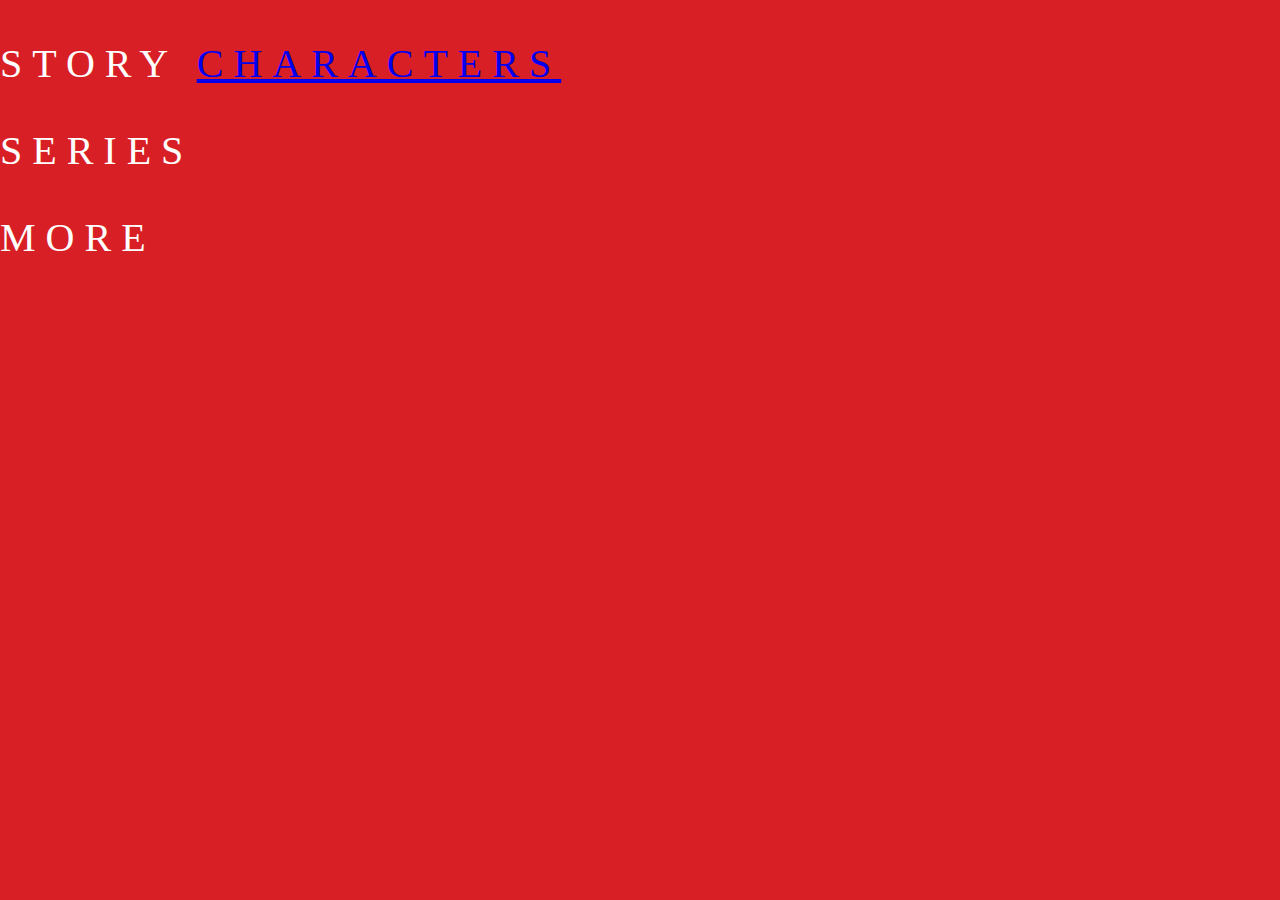
<file: 1_HOMEPAGE/homepage.html>
<!Doctype html>
<html lang="en">
    <head>
    <style>

    p {
    color:white;
    font-family: Koulen;
    font-size: 40px;
    font-style: normal;
    font-weight: 400;
    line-height: normal;
    letter-spacing: 10px;}

    body {
    margin: 0;
    padding: 0;
    background: linear-gradient(180deg, #D81F25);
}

    </style>
        <title>
            SLAMDUNK
        </title>
    </head>
    <body>
        <!--This is the header where we put the categories-->
        <p>STORY</p1>
        <a href = "google.com" target = _self>CHARACTERS</a>    
        <p>SERIES</p>
        <p>MORE</p>
    </body>
</html>
</file>
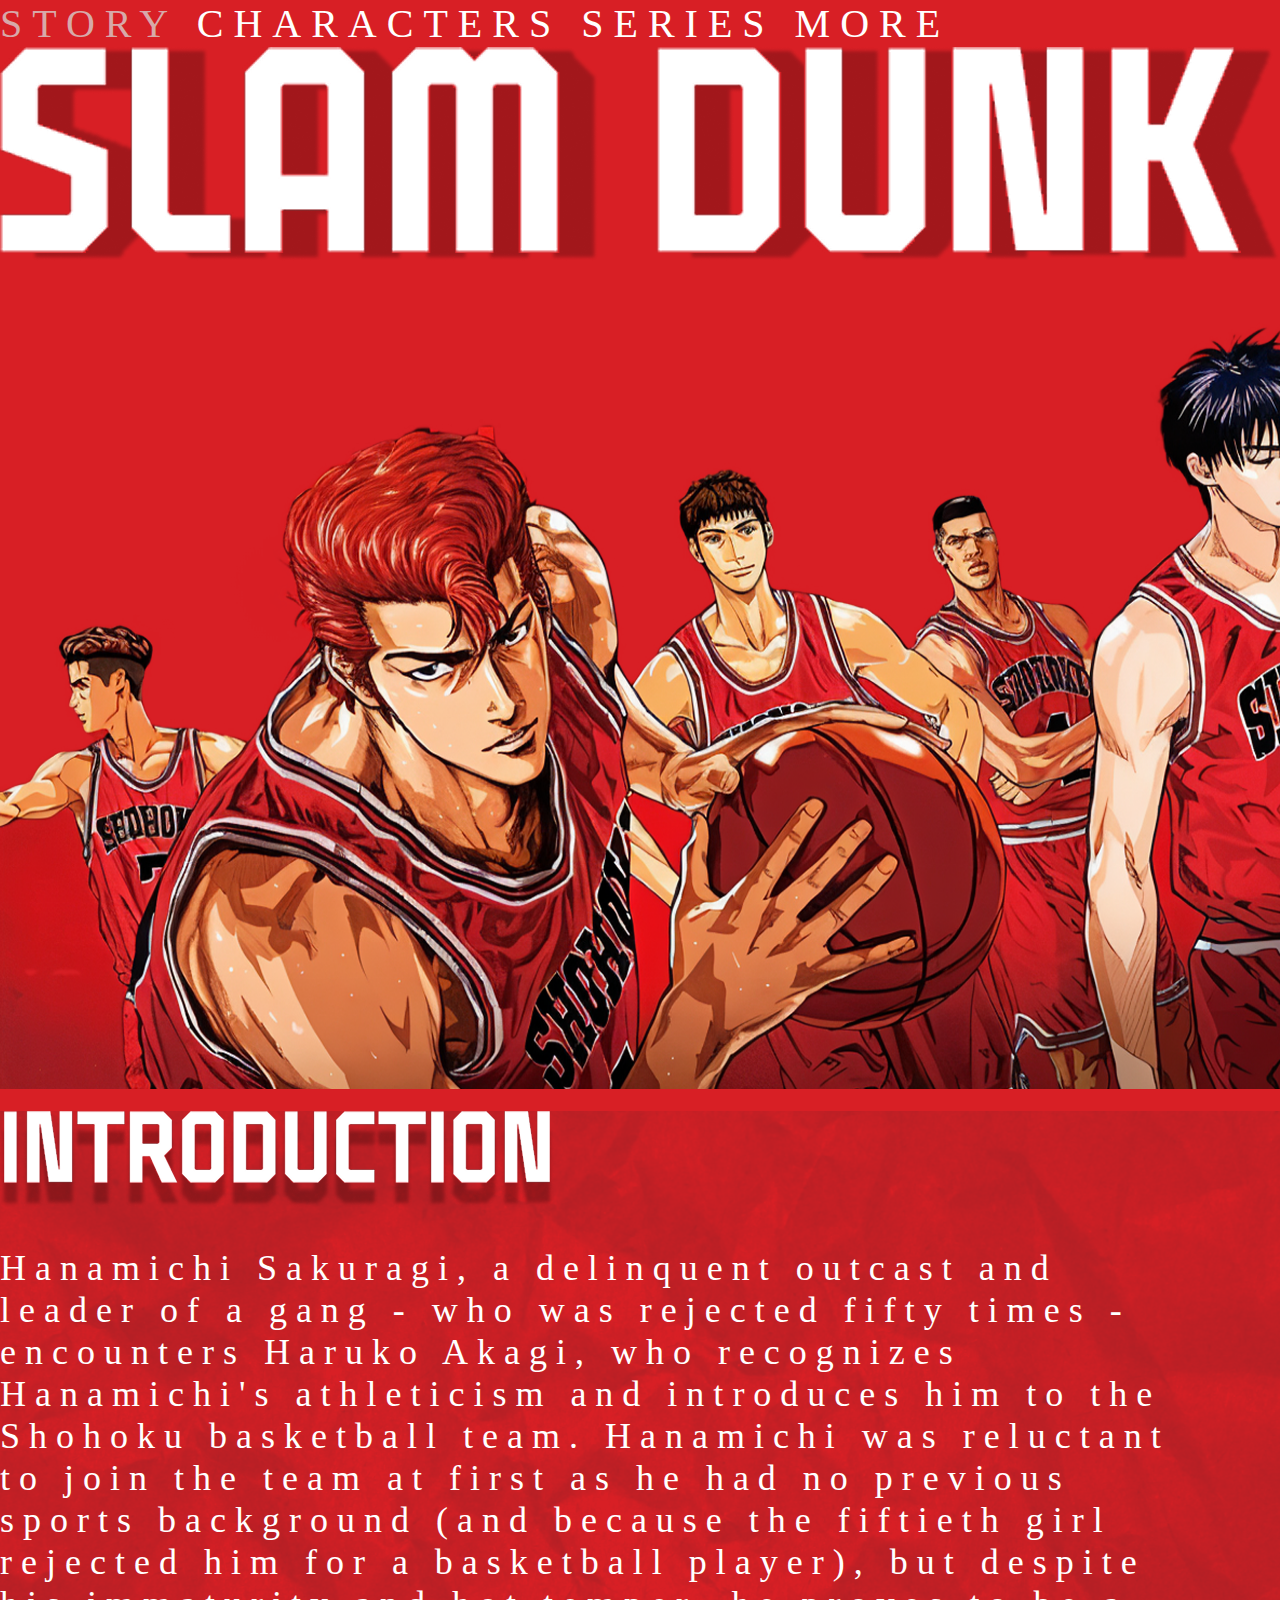
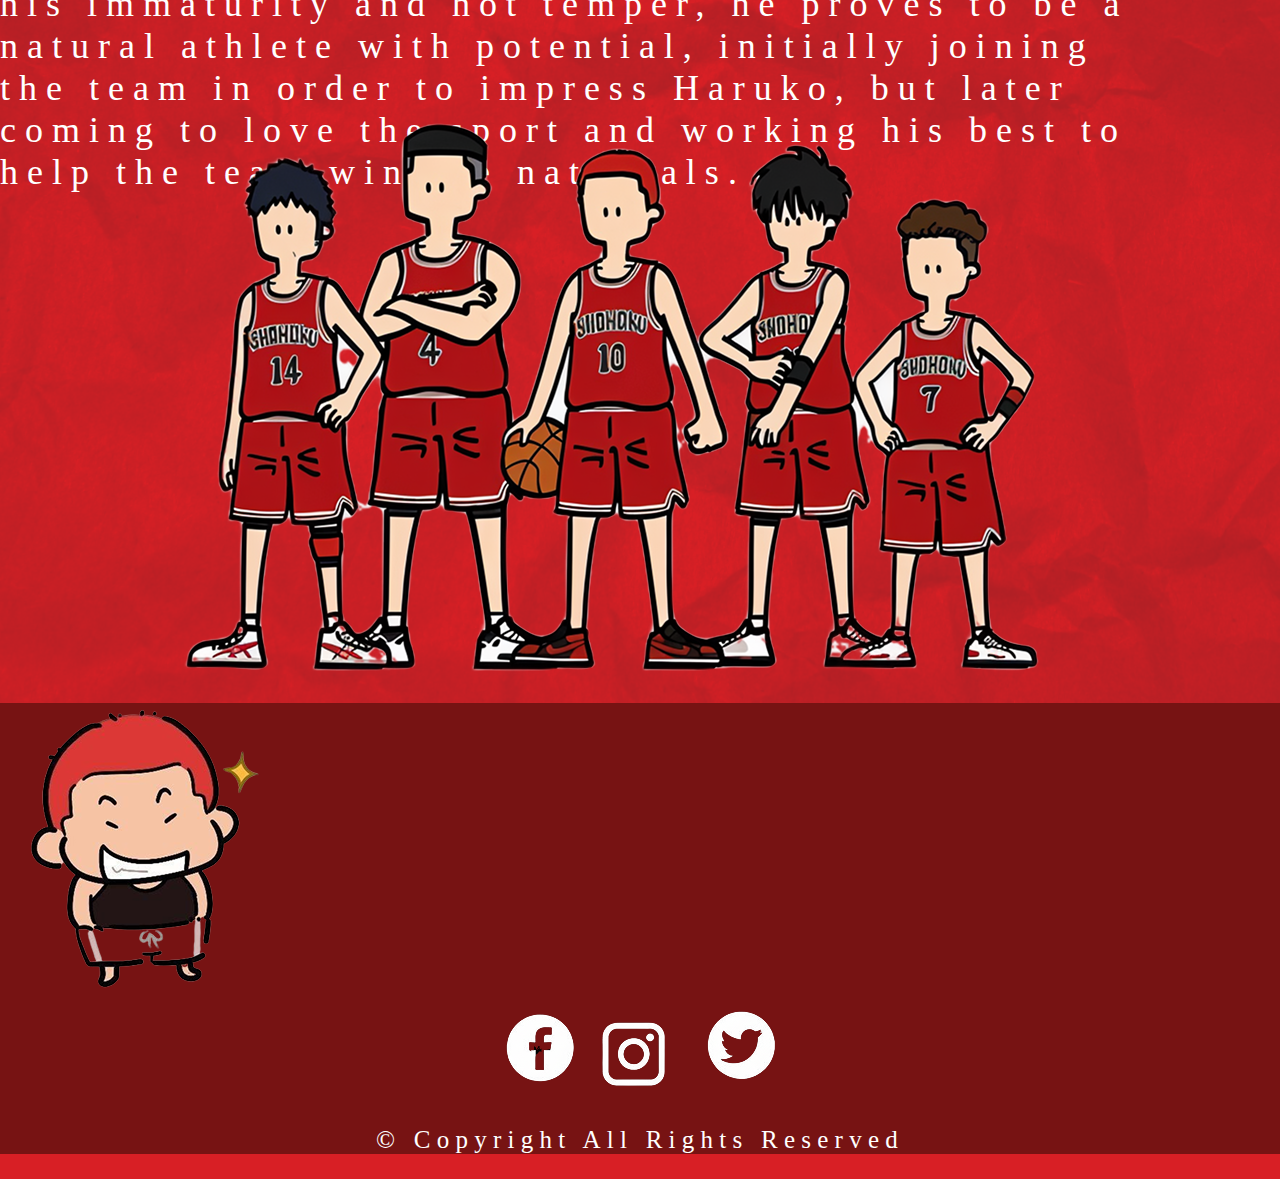
<file: SLAMDUNK WEBSITE/homepage.html>
<!Doctype html>
<html lang="en">
    <head>
        <meta charset="UTF-8">
        <meta name="viewport" content = "width-device-width,initial-scale.0">
        <meta name="description" content = "Slamdunk Fandom">
        <meta name="author" content="Kyla Heart Pineda, Stephanie Marie Nanoy">
        <meta name="keywords" content="slamdunk,basketball,aesthetic">
        <link rel ="stylesheet" href="style.css">

        <title>
            SLAMDUNK
        </title>
    </head>
    <body>
        <header>
            <div>
                <a href ="">STORY</a> 
                <a href = "characters.html" target = _self >CHARACTERS</a>    
                <a href = "characters.html" target = _self>SERIES</a>
                <a href = "characters.html" target = _self>MORE</a>
                <br>
            </div>
        </header>
        <main>
            <div>
                <img src="/_ASSETS/slamdunk.png" alt="the slamdunk font">
            </div>
            <div>
                <img src="/_ASSETS/main.png" alt="slam dank image" id="home_img">
            </div>
            <br>
            <div id="background_img">
                <div>
                    <img src="/_ASSETS/INTRO 1.png" alt="Intro text">
                </div>
                <div>
                    <p id="intro_text">Hanamichi Sakuragi, a delinquent outcast and leader of a gang - who was rejected fifty times - encounters Haruko Akagi, who recognizes Hanamichi's athleticism and introduces him to the Shohoku basketball team. Hanamichi was reluctant to join the team at first as he had no previous sports background (and because the fiftieth girl rejected him for a basketball player), but despite his immaturity and hot temper, he proves to be a natural athlete with potential, initially joining the team in order to impress Haruko, but later coming to love the sport and working his best to help the team win the nationals.</p>
                </div>
                <div>
                    <img src="/_ASSETS/end.png" alt="hanamichi and his team" id="last_banner">
                </div>
            </div>    
        </main>
        <footer>
            <div id="footer_img">
                <img src="/_ASSETS/foot_img.png" alt ="just hanamichi">
            </div>
            <div id="sm_icons">
                <img src="/_ASSETS/fb.png">
                <img src="/_ASSETS/instagram.png">
                <img src="/_ASSETS/twitter.png">
            </div>
            <div id="footer_msg">
                <p>© Copyright All Rights Reserved</p>
            </div>
        </footer>       
    </body>
</html>
</file>
<file: SLAMDUNK WEBSITE/style.css>
body {
    margin: 0;
    padding: 0;
    background: linear-gradient(180deg, #D81F25);
}

header {
    color:white;
    font-family: Koulen;
    font-size: 40px;
    font-style: normal;
    font-weight: 400;
    line-height: normal;
    letter-spacing: 10px;
}

#home_img{
    max: width 100px;
    height: auto;
    flex-shrink: 0;
    aspect-ratio: 739/423;
}

a:visited {
    color:rgb(215, 169, 169);
    background-color:transparent;
    text-decoration:none;
}

a:link {
    color:white;
    background-color:transparent;
    text-decoration:none;
}


a:hover {
    color:white;
    background-color:transparent;
    text-decoration:none;
}

#intro_text {
    width: 1173px;
    height: 399px;
    flex-shrink: 0;
    color: #FFF;
    font-family: Finlandica;
    font-size: 36px;
    font-style: normal;
    font-weight: 400;
    line-height: normal;
    letter-spacing: 9px;
}

#last_banner {
    width: 1234px;
    height: 617px;
    flex-shrink: 0;
}

#background_img {
    max: width 100px;
    height: auto;
    flex-shrink: 0;
    background: url(/_ASSETS/bg.png) #D81F25 50% / cover no-repeat;
    background-blend-mode: darken;
}

footer{
    background-color:#771313;
}

#sm_icons{
    text-align:center
}

#footer_img{
    width: 290px;
    height: 290px;
    flex-shrink: 0;
}
    #footer_msg{
    color: #FFF;
    font-family: Fredoka;
    font-size: 25px;
    font-style: normal;
    text-align: center;
    font-weight: 400;
    line-height: normal;
    letter-spacing: 6.25px;
}
</file>
